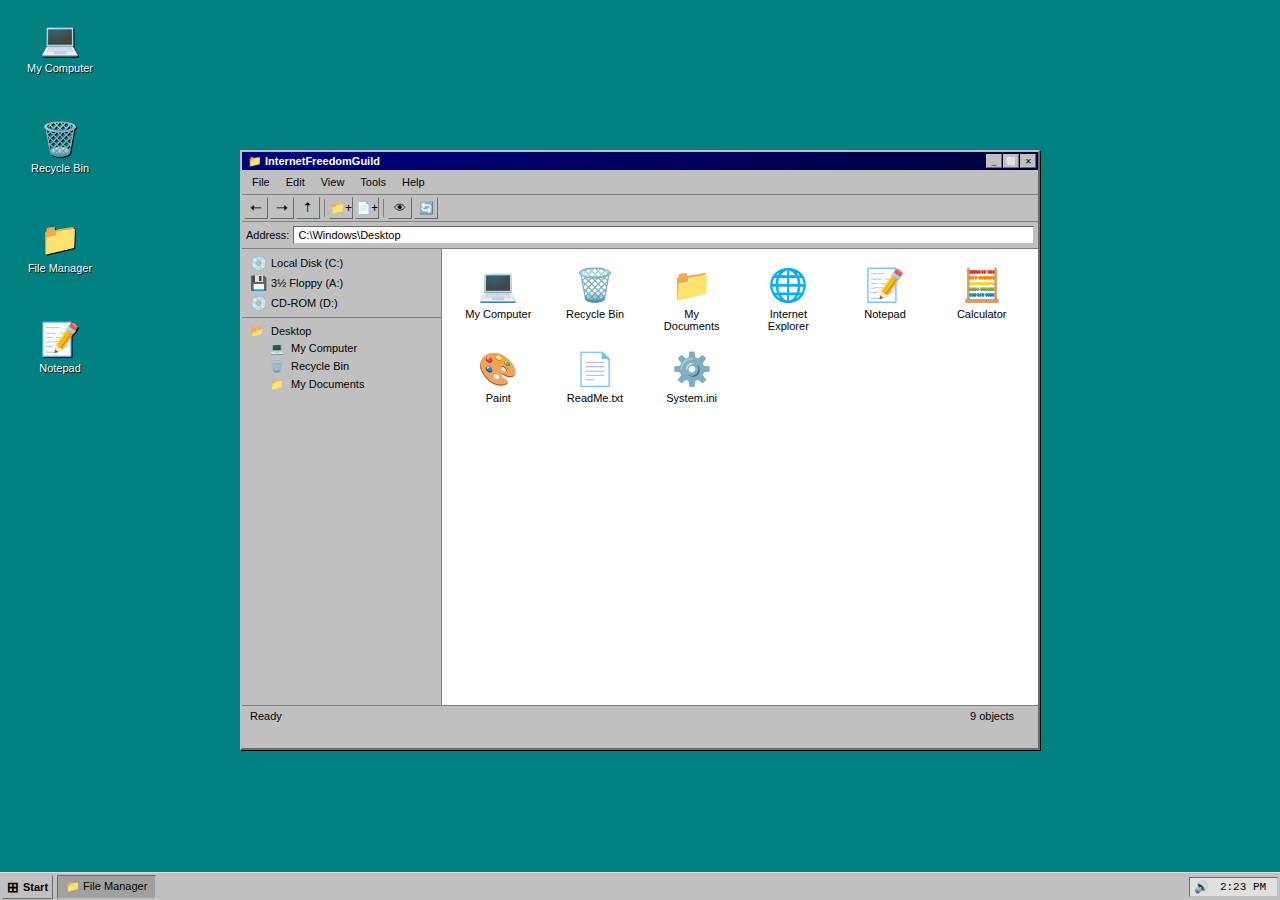
<file: index.html>
<!DOCTYPE html>
<html lang="en">
<head>
    <meta charset="UTF-8">
    <meta name="viewport" content="width=device-width, initial-scale=1.0">
    <title>InternetFreedomGuild</title>
    <link rel="stylesheet" href="styles.css">
    <link rel="icon" href="[data-uri]">
</head>
<body>
    <div class="desktop">
        <!-- Window Manager -->
        <div class="window file-manager" id="fileManager">
            <div class="title-bar">
                <div class="title-bar-text">📁 InternetFreedomGuild</div>
                <div class="title-bar-controls">
                    <button class="minimize-btn" onclick="minimizeWindow()">_</button>
                    <button class="maximize-btn" onclick="maximizeWindow()">⬜</button>
                    <button class="close-btn" onclick="closeWindow()">✕</button>
                </div>
            </div>
            
            <div class="menu-bar">
                <div class="menu-item" onclick="showMenu('file')">File</div>
                <div class="menu-item" onclick="showMenu('edit')">Edit</div>
                <div class="menu-item" onclick="showMenu('view')">View</div>
                <div class="menu-item" onclick="showMenu('tools')">Tools</div>
                <div class="menu-item" onclick="showMenu('help')">Help</div>
            </div>
            
            <div class="toolbar">
                <button class="toolbar-btn" onclick="goBack()" title="Back">🠐</button>
                <button class="toolbar-btn" onclick="goForward()" title="Forward">🠒</button>
                <button class="toolbar-btn" onclick="goUp()" title="Up">🠑</button>
                <div class="separator"></div>
                <button class="toolbar-btn" onclick="createFolder()" title="New Folder">📁+</button>
                <button class="toolbar-btn" onclick="createFile()" title="New File">📄+</button>
                <div class="separator"></div>
                <button class="toolbar-btn" onclick="toggleView()" title="Toggle View">👁</button>
                <button class="toolbar-btn" onclick="refresh()" title="Refresh">🔄</button>
            </div>
            
            <div class="address-bar">
                <label>Address:</label>
                <input type="text" id="addressInput" value="C:\Windows\Desktop" readonly onclick="editAddress()">
            </div>
            
            <div class="content-area">
                <div class="sidebar">
                    <div class="drive-list">
                        <div class="drive-item" onclick="navigateTo('C:')">
                            <span class="drive-icon">💿</span> Local Disk (C:)
                        </div>
                        <div class="drive-item" onclick="navigateTo('A:')">
                            <span class="drive-icon">💾</span> 3½ Floppy (A:)
                        </div>
                        <div class="drive-item" onclick="navigateTo('D:')">
                            <span class="drive-icon">💿</span> CD-ROM (D:)
                        </div>
                    </div>
                    
                    <div class="folder-tree">
                        <div class="tree-item expanded" onclick="toggleFolder(this)">
                            <span class="tree-icon">📂</span> Desktop
                            <div class="tree-children">
                                <div class="tree-item" onclick="navigateTo('Desktop/My Computer')">
                                    <span class="tree-icon">💻</span> My Computer
                                </div>
                                <div class="tree-item" onclick="navigateTo('Desktop/Recycle Bin')">
                                    <span class="tree-icon">🗑️</span> Recycle Bin
                                </div>
                                <div class="tree-item" onclick="navigateTo('Desktop/My Documents')">
                                    <span class="tree-icon">📁</span> My Documents
                                </div>
                            </div>
                        </div>
                    </div>
                </div>
                
                <div class="main-view">
                    <div class="file-list" id="fileList">
                        <!-- Files will be populated by JavaScript -->
                    </div>
                </div>
            </div>
            
            <div class="status-bar">
                <span id="statusText">Ready</span>
                <div class="status-info">
                    <span id="fileCount">0 objects</span>
                    <span id="selectedInfo"></span>
                </div>
            </div>
        </div>
        
        <!-- Desktop Icons -->
        <div class="desktop-icon" style="top: 20px; left: 20px;" ondblclick="openMyComputer()">
            <div class="icon">💻</div>
            <div class="icon-label">My Computer</div>
        </div>
        
        <div class="desktop-icon" style="top: 120px; left: 20px;" ondblclick="openRecycleBin()">
            <div class="icon">🗑️</div>
            <div class="icon-label">Recycle Bin</div>
        </div>
        
        <div class="desktop-icon" style="top: 220px; left: 20px;" ondblclick="openFileManager()">
            <div class="icon">📁</div>
            <div class="icon-label">File Manager</div>
        </div>
        
        <div class="desktop-icon" style="top: 320px; left: 20px;" ondblclick="openNotepad()">
            <div class="icon">📝</div>
            <div class="icon-label">Notepad</div>
        </div>
        
        <!-- Taskbar -->
        <div class="taskbar">
            <button class="start-button" onclick="toggleStartMenu()">
                <span class="start-icon">⊞</span> Start
            </button>
            
            <div class="taskbar-buttons" id="taskbarButtons">
                <button class="taskbar-button active" onclick="showWindow('fileManager')">
                    📁 File Manager
                </button>
            </div>
            
            <div class="system-tray">
                <div class="tray-icon" title="Volume">🔊</div>
                <div class="clock" id="clock"></div>
            </div>
        </div>
        
        <!-- Start Menu -->
        <div class="start-menu" id="startMenu">
            <div class="start-menu-header">
                <div class="start-menu-logo">Windows 95</div>
            </div>
            <div class="start-menu-items">
                <div class="start-menu-item" onclick="openProgram('calculator')">
                    🧮 Calculator
                </div>
                <div class="start-menu-item" onclick="openProgram('notepad')">
                    📝 Notepad
                </div>
                <div class="start-menu-item" onclick="openProgram('paint')">
                    🎨 Paint
                </div>
                <div class="start-menu-item" onclick="openProgram('solitaire')">
                    🃏 Solitaire
                </div>
                <div class="start-menu-separator"></div>
                <div class="start-menu-item" onclick="openProgram('settings')">
                    ⚙️ Settings
                </div>
                <div class="start-menu-item" onclick="openProgram('help')">
                    ❓ Help
                </div>
                <div class="start-menu-separator"></div>
                <div class="start-menu-item" onclick="shutdown()">
                    🔌 Shut Down...
                </div>
            </div>
        </div>
        
        <!-- Context Menus -->
        <div class="context-menu" id="contextMenu">
            <div class="menu-item" onclick="openFile()">Open</div>
            <div class="menu-item" onclick="cutFile()">Cut</div>
            <div class="menu-item" onclick="copyFile()">Copy</div>
            <div class="menu-item" onclick="pasteFile()">Paste</div>
            <div class="menu-separator"></div>
            <div class="menu-item" onclick="deleteFile()">Delete</div>
            <div class="menu-item" onclick="renameFile()">Rename</div>
            <div class="menu-separator"></div>
            <div class="menu-item" onclick="showProperties()">Properties</div>
        </div>
        
        <!-- Modal Dialogs -->
        <div class="modal" id="modal">
            <div class="modal-content">
                <div class="modal-title" id="modalTitle">Dialog</div>
                <div class="modal-body" id="modalBody">
                    <p>This is a modal dialog.</p>
                </div>
                <div class="modal-buttons">
                    <button class="btn-primary" onclick="closeModal()">OK</button>
                    <button class="btn-secondary" onclick="closeModal()">Cancel</button>
                </div>
            </div>
        </div>
    </div>
    
    <script src="script.js"></script>
</body>
</html>
</file>
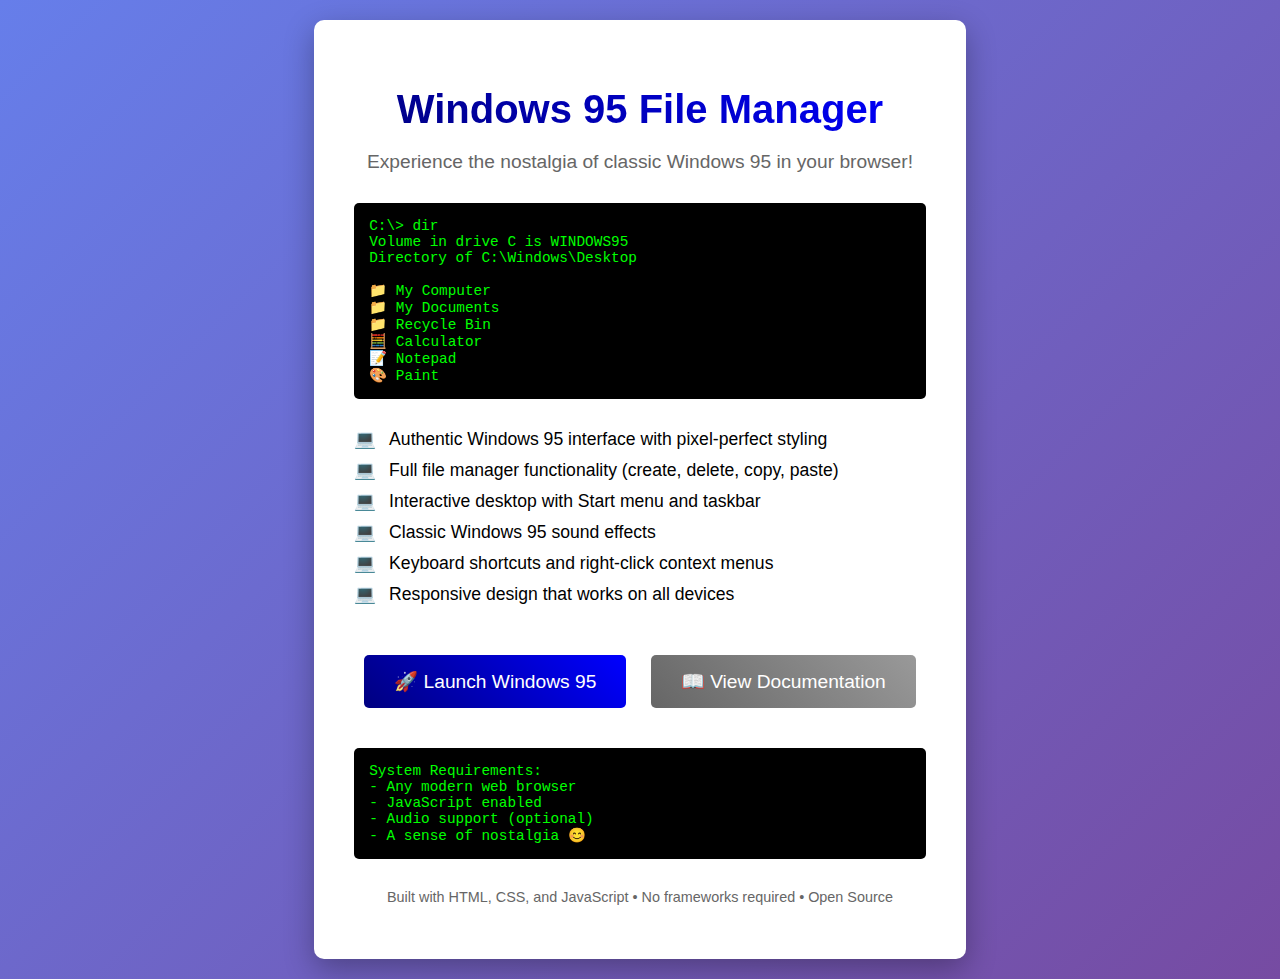
<file: demo.html>
<!DOCTYPE html>
<html lang="en">
<head>
    <meta charset="UTF-8">
    <meta name="viewport" content="width=device-width, initial-scale=1.0">
    <title>Windows 95 File Manager - Demo</title>
    <style>
        body {
            font-family: Arial, sans-serif;
            background: linear-gradient(135deg, #667eea 0%, #764ba2 100%);
            margin: 0;
            padding: 0;
            min-height: 100vh;
            display: flex;
            align-items: center;
            justify-content: center;
        }
        
        .demo-container {
            background: white;
            border-radius: 10px;
            box-shadow: 0 10px 30px rgba(0,0,0,0.3);
            padding: 40px;
            text-align: center;
            max-width: 600px;
            margin: 20px;
        }
        
        .demo-title {
            font-size: 2.5em;
            margin-bottom: 10px;
            background: linear-gradient(45deg, #000080, #0000ff);
            -webkit-background-clip: text;
            -webkit-text-fill-color: transparent;
            background-clip: text;
        }
        
        .demo-subtitle {
            font-size: 1.2em;
            color: #666;
            margin-bottom: 30px;
        }
        
        .features {
            text-align: left;
            margin: 30px 0;
        }
        
        .feature {
            margin: 10px 0;
            font-size: 1.1em;
        }
        
        .feature::before {
            content: "💻 ";
            margin-right: 8px;
        }
        
        .launch-button {
            background: linear-gradient(45deg, #000080, #0000ff);
            color: white;
            padding: 15px 30px;
            border: none;
            border-radius: 5px;
            font-size: 1.2em;
            cursor: pointer;
            transition: transform 0.2s;
            text-decoration: none;
            display: inline-block;
            margin: 20px 10px;
        }
        
        .launch-button:hover {
            transform: translateY(-2px);
            box-shadow: 0 5px 15px rgba(0,0,128,0.3);
        }
        
        .preview {
            margin: 30px 0;
            border: 2px solid #ddd;
            border-radius: 5px;
            overflow: hidden;
            box-shadow: 0 5px 15px rgba(0,0,0,0.1);
        }
        
        .preview img {
            width: 100%;
            height: auto;
            display: block;
        }
        
        .retro-text {
            font-family: 'Courier New', monospace;
            background: #000;
            color: #00ff00;
            padding: 15px;
            border-radius: 5px;
            margin: 20px 0;
            font-size: 0.9em;
            text-align: left;
        }
    </style>
</head>
<body>
    <div class="demo-container">
        <h1 class="demo-title">Windows 95 File Manager</h1>
        <p class="demo-subtitle">Experience the nostalgia of classic Windows 95 in your browser!</p>
        
        <div class="retro-text">
C:\> dir<br>
Volume in drive C is WINDOWS95<br>
Directory of C:\Windows\Desktop<br><br>
📁 My Computer<br>
📁 My Documents<br>
📁 Recycle Bin<br>
🧮 Calculator<br>
📝 Notepad<br>
🎨 Paint<br>
        </div>
        
        <div class="features">
            <div class="feature">Authentic Windows 95 interface with pixel-perfect styling</div>
            <div class="feature">Full file manager functionality (create, delete, copy, paste)</div>
            <div class="feature">Interactive desktop with Start menu and taskbar</div>
            <div class="feature">Classic Windows 95 sound effects</div>
            <div class="feature">Keyboard shortcuts and right-click context menus</div>
            <div class="feature">Responsive design that works on all devices</div>
        </div>
        
        <a href="index.html" class="launch-button">🚀 Launch Windows 95</a>
        <a href="README.md" class="launch-button" style="background: linear-gradient(45deg, #666, #999);">📖 View Documentation</a>
        
        <div class="retro-text">
System Requirements:<br>
- Any modern web browser<br>
- JavaScript enabled<br>
- Audio support (optional)<br>
- A sense of nostalgia 😊
        </div>
        
        <p style="margin-top: 30px; color: #666; font-size: 0.9em;">
            Built with HTML, CSS, and JavaScript • No frameworks required • Open Source
        </p>
    </div>
</body>
</html>
</file>
<file: styles.css>
/* Windows 95 CSS Styles */

* {
    box-sizing: border-box;
    margin: 0;
    padding: 0;
    font-family: 'MS Sans Serif', sans-serif;
    font-size: 11px;
}

body {
    background: #008080;
    background-image: 
        linear-gradient(45deg, #008080 25%, transparent 25%), 
        linear-gradient(-45deg, #008080 25%, transparent 25%), 
        linear-gradient(45deg, transparent 75%, #008080 75%), 
        linear-gradient(-45deg, transparent 75%, #008080 75%);
    background-size: 2px 2px;
    background-position: 0 0, 0 1px, 1px -1px, -1px 0px;
    overflow: hidden;
    height: 100vh;
    cursor: default;
    user-select: none;
}

.desktop {
    position: relative;
    width: 100vw;
    height: 100vh;
    overflow: hidden;
}

/* Window Styles */
.window {
    position: absolute;
    background: #c0c0c0;
    border: 2px outset #c0c0c0;
    min-width: 400px;
    min-height: 300px;
    box-shadow: 1px 1px 0px #000000;
    z-index: 100;
}

.file-manager {
    width: 800px;
    height: 600px;
    top: 50%;
    left: 50%;
    transform: translate(-50%, -50%);
}

.title-bar {
    background: linear-gradient(90deg, #000080, #000040);
    color: white;
    padding: 2px;
    display: flex;
    justify-content: space-between;
    align-items: center;
    height: 18px;
    font-weight: bold;
}

.title-bar-text {
    padding-left: 4px;
    font-size: 11px;
}

.title-bar-controls {
    display: flex;
    gap: 1px;
}

.title-bar-controls button {
    width: 16px;
    height: 14px;
    border: 1px outset #c0c0c0;
    background: #c0c0c0;
    font-size: 8px;
    cursor: pointer;
    display: flex;
    align-items: center;
    justify-content: center;
}

.title-bar-controls button:active {
    border: 1px inset #c0c0c0;
}

.close-btn:hover {
    background: #ff0000;
    color: white;
}

/* Menu Bar */
.menu-bar {
    background: #c0c0c0;
    border-bottom: 1px solid #808080;
    display: flex;
    padding: 2px;
}

.menu-item {
    padding: 4px 8px;
    cursor: pointer;
    font-size: 11px;
}

.menu-item:hover {
    background: #0000ff;
    color: white;
}

/* Toolbar */
.toolbar {
    background: #c0c0c0;
    border-bottom: 1px solid #808080;
    display: flex;
    align-items: center;
    padding: 2px;
    gap: 2px;
}

.toolbar-btn {
    width: 24px;
    height: 22px;
    border: 1px outset #c0c0c0;
    background: #c0c0c0;
    cursor: pointer;
    display: flex;
    align-items: center;
    justify-content: center;
    font-size: 12px;
}

.toolbar-btn:hover {
    border: 1px inset #c0c0c0;
}

.toolbar-btn:active {
    border: 1px inset #c0c0c0;
    background: #a0a0a0;
}

.separator {
    width: 1px;
    height: 18px;
    background: #808080;
    margin: 0 2px;
}

/* Address Bar */
.address-bar {
    background: #c0c0c0;
    padding: 4px;
    border-bottom: 1px solid #808080;
    display: flex;
    align-items: center;
    gap: 4px;
}

.address-bar label {
    font-size: 11px;
}

.address-bar input {
    flex: 1;
    padding: 2px 4px;
    border: 1px inset #c0c0c0;
    background: white;
    font-size: 11px;
    font-family: 'MS Sans Serif', sans-serif;
}

/* Content Area */
.content-area {
    display: flex;
    height: calc(100% - 140px);
    background: #c0c0c0;
}

.sidebar {
    width: 200px;
    background: #c0c0c0;
    border-right: 1px solid #808080;
    overflow-y: auto;
}

.drive-list {
    padding: 4px;
    border-bottom: 1px solid #808080;
}

.drive-item {
    padding: 2px 4px;
    cursor: pointer;
    display: flex;
    align-items: center;
    gap: 4px;
    font-size: 11px;
}

.drive-item:hover {
    background: #0000ff;
    color: white;
}

.drive-icon {
    font-size: 14px;
}

.folder-tree {
    padding: 4px;
}

.tree-item {
    padding: 1px 4px;
    cursor: pointer;
    font-size: 11px;
    line-height: 16px;
}

.tree-item:hover {
    background: #0000ff;
    color: white;
}

.tree-children {
    margin-left: 16px;
}

.tree-icon {
    margin-right: 4px;
}

.main-view {
    flex: 1;
    background: white;
    overflow: auto;
    padding: 4px;
}

.file-list {
    display: grid;
    grid-template-columns: repeat(auto-fill, minmax(80px, 1fr));
    gap: 8px;
    padding: 8px;
}

.file-item {
    display: flex;
    flex-direction: column;
    align-items: center;
    padding: 4px;
    cursor: pointer;
    border: 1px solid transparent;
    text-align: center;
    word-wrap: break-word;
}

.file-item:hover {
    border: 1px dotted #000000;
}

.file-item.selected {
    background: #0000ff;
    color: white;
    border: 1px dotted #ffffff;
}

.file-icon {
    font-size: 32px;
    margin-bottom: 4px;
}

.file-name {
    font-size: 11px;
    max-width: 70px;
    word-wrap: break-word;
    line-height: 12px;
}

/* Status Bar */
.status-bar {
    background: #c0c0c0;
    border-top: 1px solid #808080;
    padding: 2px 8px;
    display: flex;
    justify-content: space-between;
    align-items: center;
    height: 20px;
    font-size: 11px;
}

.status-info {
    display: flex;
    gap: 16px;
}

/* Desktop Icons */
.desktop-icon {
    position: absolute;
    width: 80px;
    text-align: center;
    cursor: pointer;
    color: white;
    text-shadow: 1px 1px 0px #000000;
}

.desktop-icon:hover .icon {
    filter: brightness(1.2);
}

.desktop-icon.selected {
    background: rgba(0, 0, 255, 0.3);
    border: 1px dotted white;
}

.icon {
    font-size: 32px;
    margin-bottom: 4px;
    display: block;
}

.icon-label {
    font-size: 11px;
    word-wrap: break-word;
    line-height: 12px;
}

/* Taskbar */
.taskbar {
    position: fixed;
    bottom: 0;
    left: 0;
    right: 0;
    height: 28px;
    background: #c0c0c0;
    border-top: 1px solid #dfdfdf;
    display: flex;
    align-items: center;
    padding: 2px;
    z-index: 1000;
}

.start-button {
    height: 24px;
    padding: 0 4px;
    border: 1px outset #c0c0c0;
    background: #c0c0c0;
    cursor: pointer;
    display: flex;
    align-items: center;
    gap: 4px;
    font-weight: bold;
    font-size: 11px;
}

.start-button:active,
.start-button.active {
    border: 1px inset #c0c0c0;
    background: #a0a0a0;
}

.start-icon {
    font-size: 14px;
}

.taskbar-buttons {
    flex: 1;
    display: flex;
    gap: 2px;
    margin-left: 4px;
}

.taskbar-button {
    height: 24px;
    padding: 0 8px;
    border: 1px outset #c0c0c0;
    background: #c0c0c0;
    cursor: pointer;
    font-size: 11px;
    max-width: 150px;
    overflow: hidden;
    text-overflow: ellipsis;
    white-space: nowrap;
}

.taskbar-button.active {
    border: 1px inset #c0c0c0;
    background: #a0a0a0;
}

.system-tray {
    display: flex;
    align-items: center;
    gap: 4px;
    padding: 0 4px;
    border: 1px inset #c0c0c0;
    background: #e0e0e0;
    height: 20px;
}

.tray-icon {
    font-size: 12px;
    cursor: pointer;
}

.clock {
    font-size: 11px;
    font-family: 'Courier New', monospace;
    min-width: 60px;
    text-align: center;
}

/* Start Menu */
.start-menu {
    position: fixed;
    bottom: 28px;
    left: 2px;
    width: 200px;
    background: #c0c0c0;
    border: 2px outset #c0c0c0;
    box-shadow: 2px 2px 4px rgba(0,0,0,0.3);
    display: none;
    z-index: 1001;
}

.start-menu.show {
    display: block;
}

.start-menu-header {
    background: linear-gradient(90deg, #000080, #000040);
    color: white;
    padding: 8px;
    font-size: 14px;
    font-weight: bold;
    writing-mode: vertical-rl;
    text-orientation: mixed;
    height: 200px;
    display: flex;
    align-items: center;
    justify-content: center;
}

.start-menu-items {
    padding: 2px;
}

.start-menu-item {
    padding: 4px 8px;
    cursor: pointer;
    font-size: 11px;
    display: flex;
    align-items: center;
    gap: 8px;
}

.start-menu-item:hover {
    background: #0000ff;
    color: white;
}

.start-menu-separator {
    height: 1px;
    background: #808080;
    margin: 2px 8px;
}

/* Context Menu */
.context-menu {
    position: fixed;
    background: #c0c0c0;
    border: 2px outset #c0c0c0;
    box-shadow: 2px 2px 4px rgba(0,0,0,0.3);
    display: none;
    z-index: 1002;
    min-width: 120px;
}

.context-menu.show {
    display: block;
}

.context-menu .menu-item {
    padding: 4px 16px;
    cursor: pointer;
    font-size: 11px;
}

.context-menu .menu-item:hover {
    background: #0000ff;
    color: white;
}

.menu-separator {
    height: 1px;
    background: #808080;
    margin: 2px 8px;
}

/* Modal Dialog */
.modal {
    position: fixed;
    top: 0;
    left: 0;
    width: 100%;
    height: 100%;
    background: rgba(0, 0, 0, 0.3);
    display: none;
    z-index: 2000;
    align-items: center;
    justify-content: center;
}

.modal.show {
    display: flex;
}

.modal-content {
    background: #c0c0c0;
    border: 2px outset #c0c0c0;
    min-width: 300px;
    max-width: 500px;
    box-shadow: 2px 2px 4px rgba(0,0,0,0.3);
}

.modal-title {
    background: linear-gradient(90deg, #000080, #000040);
    color: white;
    padding: 4px 8px;
    font-weight: bold;
    font-size: 11px;
}

.modal-body {
    padding: 16px;
    font-size: 11px;
    line-height: 16px;
}

.modal-buttons {
    padding: 8px 16px;
    display: flex;
    justify-content: flex-end;
    gap: 8px;
    border-top: 1px solid #808080;
}

.btn-primary,
.btn-secondary {
    padding: 4px 16px;
    border: 1px outset #c0c0c0;
    background: #c0c0c0;
    cursor: pointer;
    font-size: 11px;
    min-width: 60px;
}

.btn-primary:active,
.btn-secondary:active {
    border: 1px inset #c0c0c0;
}

/* Animations */
@keyframes windowOpen {
    from {
        opacity: 0;
        transform: translate(-50%, -50%) scale(0.8);
    }
    to {
        opacity: 1;
        transform: translate(-50%, -50%) scale(1);
    }
}

.window.opening {
    animation: windowOpen 0.2s ease-out;
}

/* Scrollbars */
::-webkit-scrollbar {
    width: 16px;
    height: 16px;
}

::-webkit-scrollbar-track {
    background: #c0c0c0;
    border: 1px inset #c0c0c0;
}

::-webkit-scrollbar-thumb {
    background: #c0c0c0;
    border: 1px outset #c0c0c0;
}

::-webkit-scrollbar-thumb:hover {
    background: #a0a0a0;
}

::-webkit-scrollbar-corner {
    background: #c0c0c0;
}

/* Responsive adjustments */
@media (max-width: 900px) {
    .file-manager {
        width: 95vw;
        height: 90vh;
        top: 5vh;
        left: 2.5vw;
        transform: none;
    }
}

@media (max-width: 600px) {
    .sidebar {
        width: 150px;
    }
    
    .file-list {
        grid-template-columns: repeat(auto-fill, minmax(60px, 1fr));
        gap: 4px;
    }
    
    .desktop-icon {
        width: 60px;
    }
    
    .icon {
        font-size: 24px;
    }
    
    .icon-label {
        font-size: 10px;
    }
}
</file>
